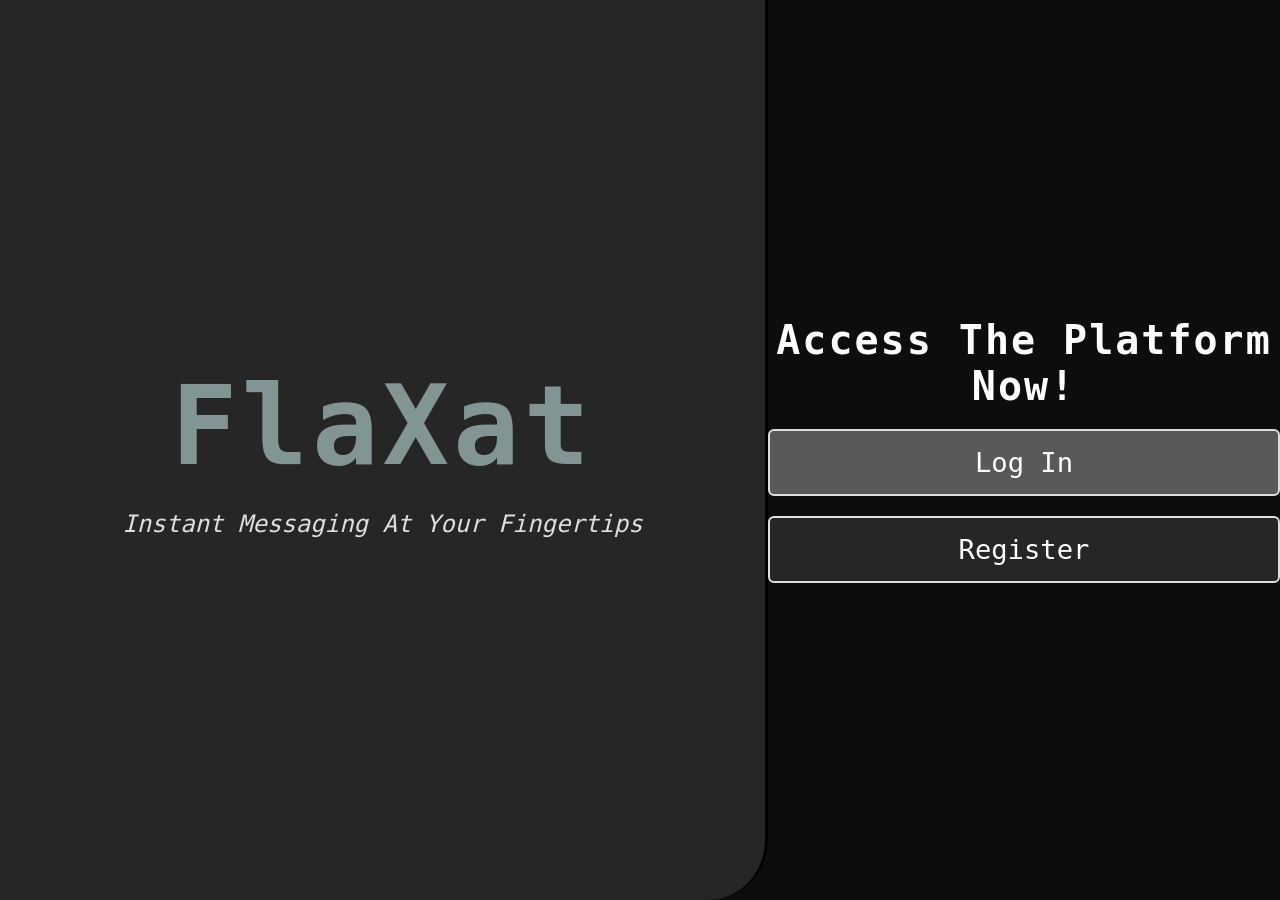
<file: client/index.html>
<!DOCTYPE html>
<html lang="en">
    <head>
        <meta charset="utf-8">
        <meta name="viewport" content="width=device-width, initial-scale=1.0">
        <link rel="stylesheet" href="css/index.css">
        <title>FlaXat | Instant Messaging</title>
    </head>
    <body>
        <aside class="description_sidebar">
            <div class="logo_container">
                <h1 class="logo_name">FlaXat</h1>
                <p class="logo_description">Instant Messaging At Your Fingertips</p>
            </div>
        </aside>

        <main class="main_container">
            <div class="auth_container">
                <h2 class="auth_title">Access The Platform Now!</h2>
                <div class="button_container">
                    <a href="login.html" class="btn btn_primary" id="btn_login">Log In</a>
                    <a href="register.html" class="btn btn_secondary" id="btn_register">Register</a>
                </div>

            </div>
        </main>
    </body>
</html>
</file>
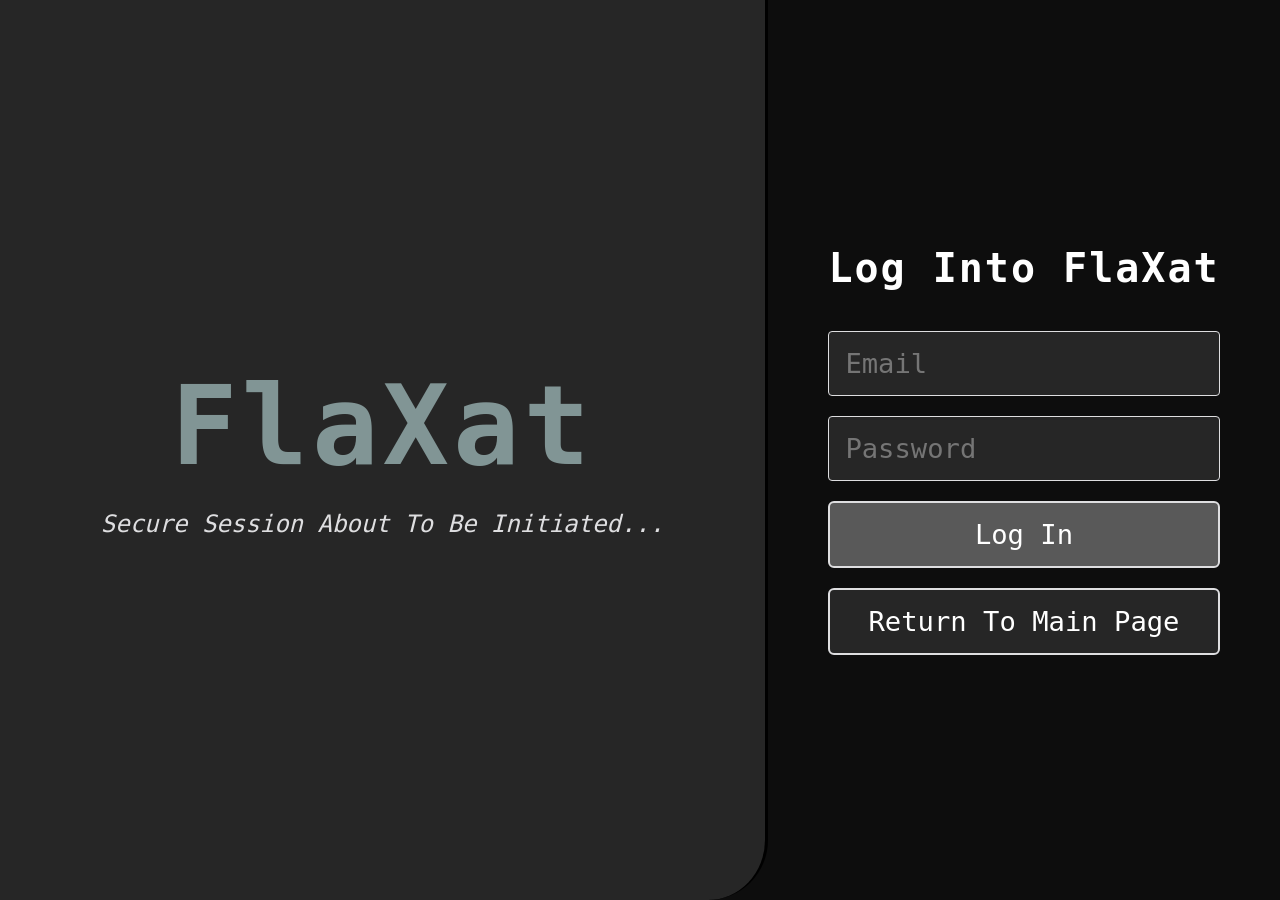
<file: client/login.html>
<!DOCTYPE html>
<html lang="en">
    <head>
        <meta charset="utf-8">
        <meta name="viewport" content="width=device-width, initial-scale=1.0">
        <link rel="stylesheet" href="css/index.css">
        <script type="module" src="./js/login.js"></script>
        <title>FlaXat | Instant Messaging</title>
    </head>
    <body>
        <aside class="description_sidebar">
            <div class="logo_container">
                <h1 class="logo_name">FlaXat</h1>
                <p class="logo_description">Secure Session About To Be Initiated...</p>
            </div>
        </aside>
        <main class="main_container">
            <div class="auth_container">
                <h2 class="auth_title">Log Into FlaXat</h2>

                <form class="auth_form" id="login_form" action="#" method="POST">
                    <div class="error_message" id="error_message"></div> 
                    <div class="input_group">
                        <input type="email" id="email" class="form_input" placeholder="Email" required>
                    </div>
                    
                    <div class="input_group">
                        <input type="password" id="password" class="form_input" placeholder="Password" required>
                    </div>

                    <div class="button_container">
                        <button type="submit" class="btn btn_primary" style="font-family: monospace;">Log In</button>
                        <a href="index.html" class="btn btn_secondary">Return To Main Page</a>
                    </div>
                </form>
            </div>
        </main>
    </body>
</html>
</file>
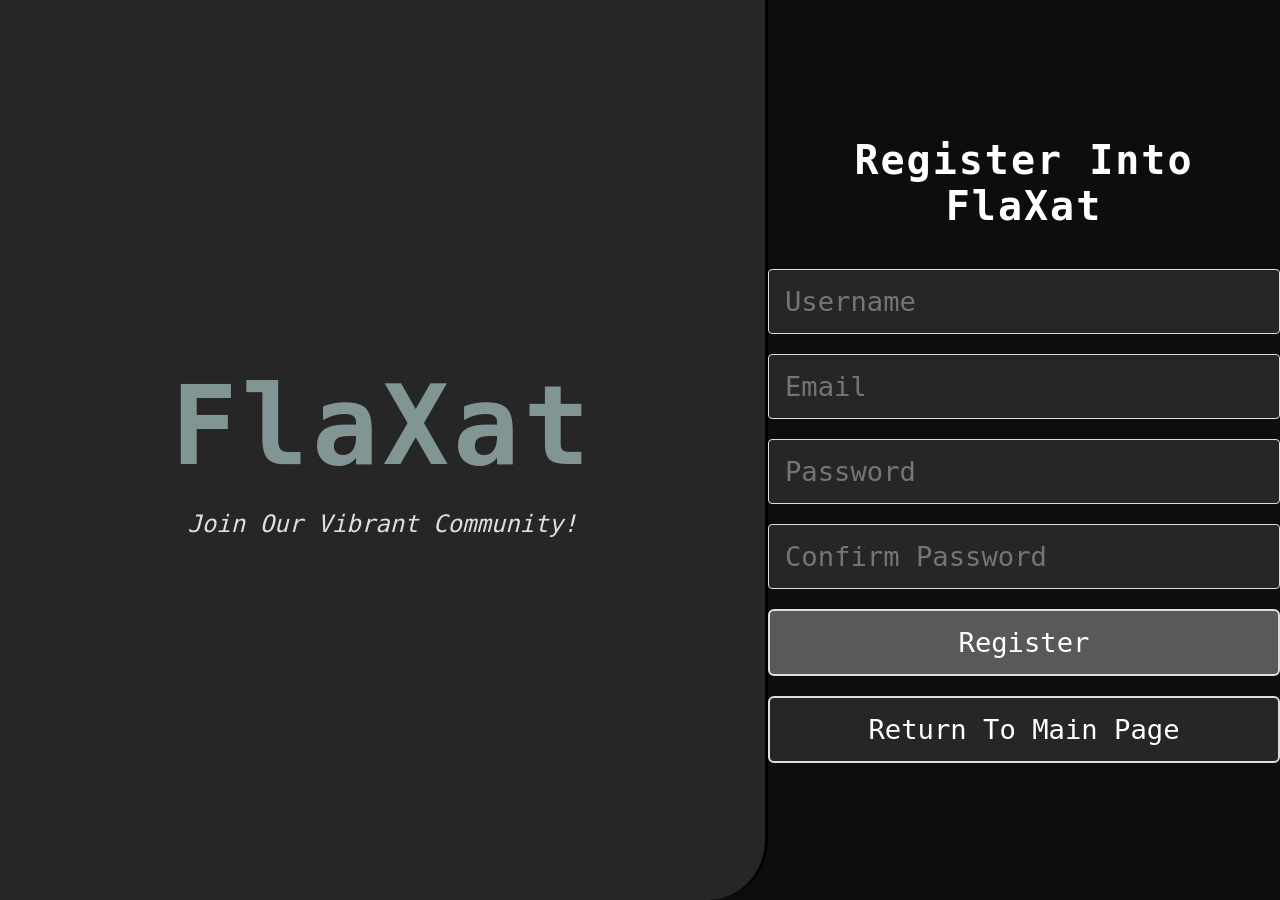
<file: client/register.html>
<!DOCTYPE html>
<html lang="en">
    <head>
        <meta charset="utf-8">
        <meta name="viewport" content="width=device-width, initial-scale=1.0">
        <link rel="stylesheet" href="css/index.css">
        <script type="module" src="js/register.js"></script>
    </head>
    
    <body>
        <aside class="description_sidebar">
            <div class="logo_container">
                <h1 class="logo_name">FlaXat</h1>
                <p class="logo_description">Join Our Vibrant Community!</p>
            </div>
        </aside>

        <main class="main_container">
            <div class="auth_container">
                <h2 class="auth_title">Register Into FlaXat</h2>
                
                <form class="auth_form" id="register_auth" action="#" method="POST">
                    <div id="error_message" class="error_message"></div>
                    <div class="input_group">
                        <input type="text" id="username" class="form_input" placeholder="Username" required>
                    </div>

                    <div class="input_group">
                        <input type="email" id="email" class="form_input" placeholder="Email" required>
                    </div>

                    <div class="input_group">
                        <input type="password" id="password" class="form_input" placeholder="Password" required>
                    </div>

                    <div class="input_group">
                        <input type="password" id="confirmPassword" class="form_input" placeholder="Confirm Password" required>
                    </div>

                    <div class="button_container">
                        <button type="submit" class="btn btn_primary" id="submitButton" style="font-family: monospace;">Register</button>
                        <a href="index.html" class="btn btn_secondary">Return To Main Page</a>
                    </div>
                </form>
            </div>
        </main>
    </body>
</html>
</file>
<file: client/css/index.css>
/*Defining a list of variables that will be used globally*/
:root {
    --palette-primary: #0D0D0D;
    --palette-secondary: #262626;
    --palette-accent1: #595959;
    --palette-accent2: #819595;
    --palette-accent3: #B1B6A6; 
    --text-primary: #FFFFFF;
    --text-secondary: #DEDEE0;

    --palette-accent1-hover: #6a6a6a;
    --palette-secondary-hover: #1e1e1e;
}

@keyframes slideSideBar {
    0% {
        transform: translateX(-100%);
    }
    100% {
        transform: translateX(0);
    }
}

@keyframes elementFadeIn {
    0% {
        opacity: 0;
        transform: translateY(25px);
    }
    100% {
        transform: translateY(0);
        opacity: 1;
    }
}

* {
    margin: 0px;
    padding: 0px;
    box-sizing: border-box;
}

body {
    background-color: var(--palette-primary);
    color: var(--text-primary);
    font-family: monospace;

    height: 100vh;
    width: 100vw;
    overflow: hidden;

    display: grid;
    grid-template-columns: 6fr 4fr;
}

.description_sidebar {
    background-color: var(--palette-secondary);
    border-bottom-right-radius: 60px;
    border-right: 3px outset var(--palette-primary);

    display: flex;
    align-items: center;
    justify-content: center;

    animation: slideSideBar 0.8s cubic-bezier(0.25, 1, 0.5, 1) forwards;
}

.logo_container {
    text-align: center;
}

.logo_name {
    color: var(--palette-accent2);
    font-size: 6.9rem;
    letter-spacing: 4px;
    margin-bottom: 20px;

    animation: elementFadeIn 0.5s ease-out 1s both;
}

.logo_description {
    color: var(--text-secondary);
    font-size: 1.5rem;
    font-style: italic;

    animation: elementFadeIn 0.5s ease-out 1.5s both;
}

.main_container {
    display: flex;
    align-items: center;
    justify-content: center;
}

.auth_container {
    text-align: center;
}

.auth_title {
    font-size: 2.5rem;
    letter-spacing: 2px;
    margin-bottom: 20px;

    animation: elementFadeIn 0.5s ease-out 2s both;
}

.button_container {
    display: flex;
    flex-direction: column;
    gap: 20px;

    animation: elementFadeIn 0.5s ease-out 3s both;
}

.btn {
    display: block;
    padding: 16px;
    text-decoration: none;
    font-size: 1.7rem;
    color: var(--text-primary);
    border: 2px solid var(--text-secondary);
    border-radius: 6px;
    transition: all 0.2s ease;
}

.btn_primary {
    background-color: var(--palette-accent1);
}

.btn_secondary {
    background-color: var(--palette-secondary);
}

.btn_primary:hover {
    background-color: var(--palette-accent1-hover);
}

.btn_secondary:hover {
    background-color: var(--palette-secondary-hover)
}

.auth_form {
    display: flex;
    flex-direction: column;
    gap: 20px;

    animation: elementFadeIn 0.5s ease-out 2.5s both;
}

.input_group {
    display: block;
}

.form_input {
    width: 100%;
    color: var(--text-secondary);
    font-family: monospace;
    background-color: var(--palette-secondary);
    padding: 16px;
    font-size: 1.7rem;
    border: 1px solid var(--text-secondary);
    border-radius: 4px;
}
</file>
